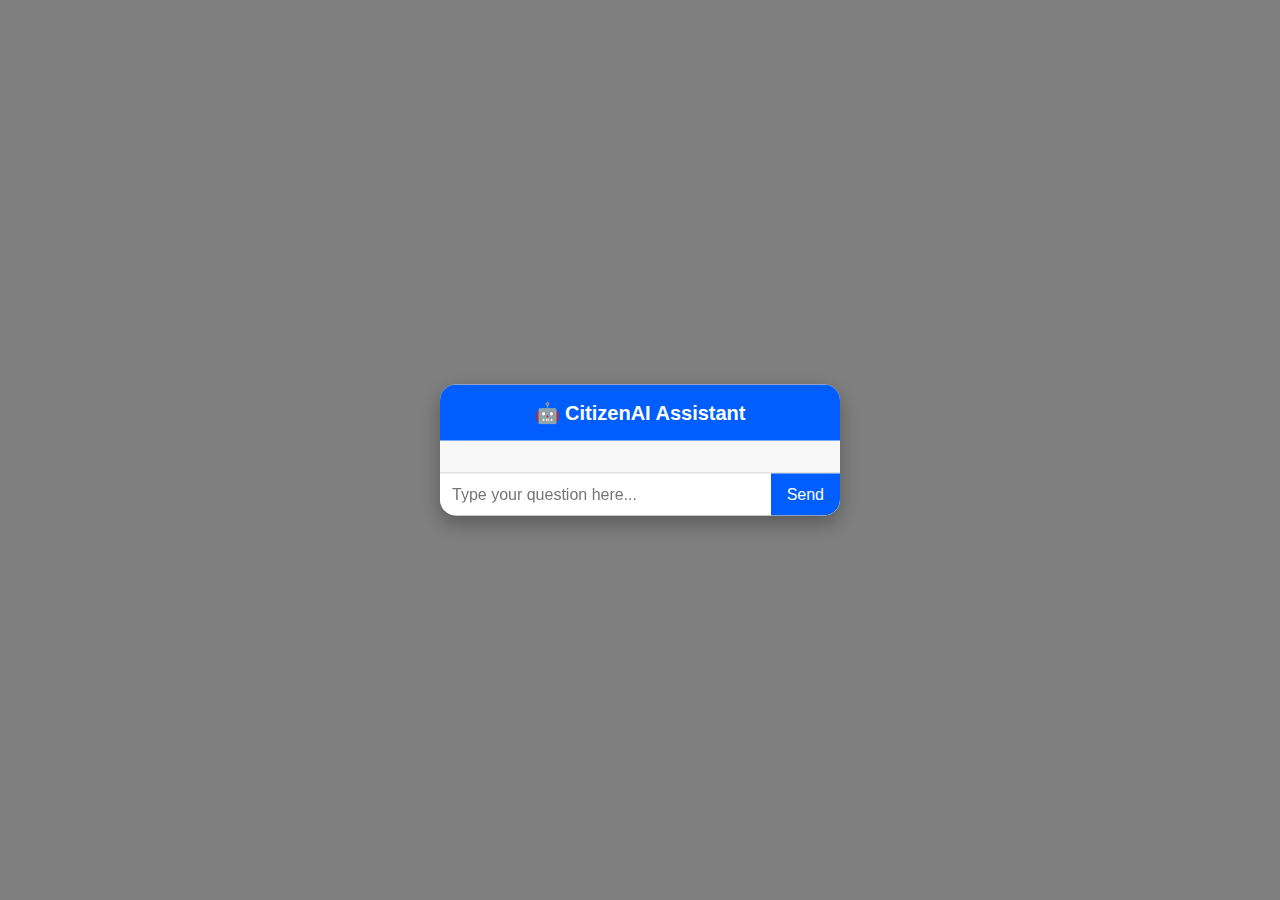
<file: templates/index.html>
<!DOCTYPE html>
<html lang="en">
<head>
  <meta charset="UTF-8" />
  <meta name="viewport" content="width=device-width, initial-scale=1.0"/>
  <title>CitizenAI Chat</title>
  <style>
    body {
      margin: 0;
      padding: 0;
      font-family: 'Segoe UI', sans-serif;
      background: url('https://th.bing.com/th/id/OIP.fvX4-wvEZ4dJoXYWR0U3DwHaEK?w=333&h=187&c=7&r=0&o=7&dpr=1.3&pid=1.7&rm=3') no-repeat center center fixed;
      background-size: cover;
    }

    .overlay {
      position: fixed;
      top: 0; left: 0;
      width: 100vw; height: 100vh;
      backdrop-filter: blur(3px);
      background-color: rgba(0, 0, 0, 0.5);
    }

    .chat-container {
      position: absolute;
      top: 50%; left: 50%;
      transform: translate(-50%, -50%);
      background-color: rgba(255, 255, 255, 0.95);
      border-radius: 16px;
      width: 400px;
      max-height: 80vh;
      display: flex;
      flex-direction: column;
      box-shadow: 0 8px 20px rgba(0,0,0,0.3);
      overflow: hidden;
    }

    .chat-header {
      padding: 16px;
      background-color: #005eff;
      color: white;
      font-size: 1.25em;
      font-weight: bold;
      text-align: center;
    }

    .chat-box {
      padding: 16px;
      flex: 1;
      overflow-y: auto;
      font-size: 0.95em;
    }

    .user-msg, .bot-msg {
      margin: 10px 0;
      padding: 10px 14px;
      border-radius: 16px;
      max-width: 80%;
      line-height: 1.4;
    }

    .user-msg {
      align-self: flex-end;
      background-color: #e1f0ff;
    }

    .bot-msg {
      align-self: flex-start;
      background-color: #f0f0f0;
    }

    .input-area {
      display: flex;
      border-top: 1px solid #ccc;
    }

    .input-area input {
      flex: 1;
      border: none;
      padding: 12px;
      font-size: 1em;
      border-radius: 0 0 0 16px;
    }

    .input-area button {
      border: none;
      background-color: #005eff;
      color: white;
      padding: 12px 16px;
      font-size: 1em;
      cursor: pointer;
      border-radius: 0 0 16px 0;
    }

    .input-area input:focus {
      outline: none;
    }

    .input-area button:hover {
      background-color: #0043c0;
    }
  </style>
</head>
<body>
  <div class="overlay">
    <div class="chat-container">
      <div class="chat-header">🤖 CitizenAI Assistant</div>
      <div class="chat-box" id="chat-box"></div>
      <div class="input-area">
        <input type="text" id="user-input" placeholder="Type your question here..." />
        <button onclick="sendMessage()">Send</button>
      </div>
    </div>
  </div>

  <script>
    async function sendMessage() {
      const input = document.getElementById("user-input");
      const chatBox = document.getElementById("chat-box");
      const message = input.value.trim();
      if (!message) return;

      // Show user message
      const userDiv = document.createElement("div");
      userDiv.className = "user-msg";
      userDiv.textContent = message;
      chatBox.appendChild(userDiv);

      // Scroll to bottom
      chatBox.scrollTop = chatBox.scrollHeight;
      input.value = "";

      // Send to backend
      const res = await fetch("/chat", {
        method: "POST",
        headers: { "Content-Type": "application/json" },
        body: JSON.stringify({ message })
      });

      const data = await res.json();

      // Show bot response
      const botDiv = document.createElement("div");
      botDiv.className = "bot-msg";
      botDiv.textContent = data.message;
      chatBox.appendChild(botDiv);
      chatBox.scrollTop = chatBox.scrollHeight;
    }
  </script>
</body>
</html>
</file>
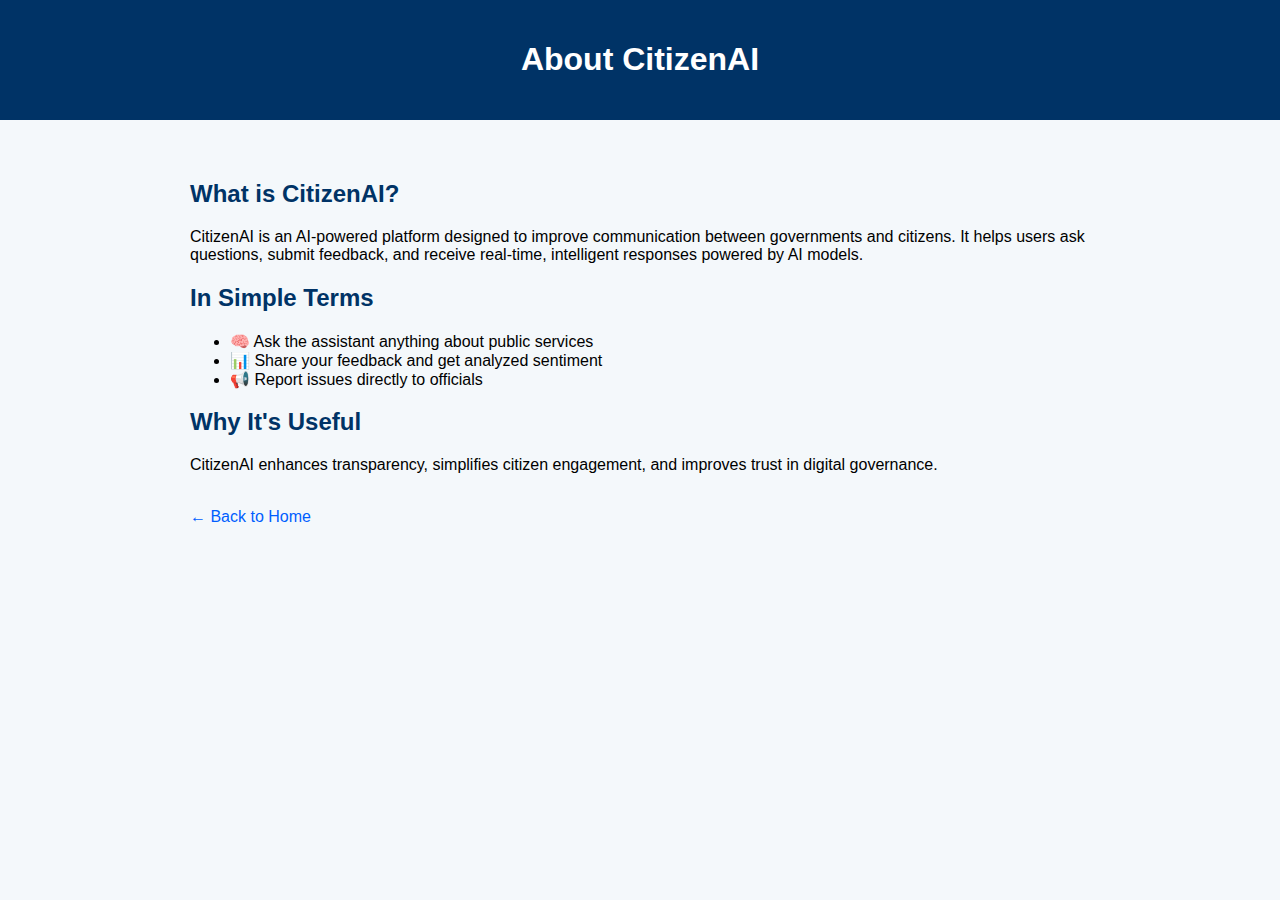
<file: templates/about.html>
<!DOCTYPE html>
<html lang="en">
<head>
  <meta charset="UTF-8">
  <title>About - CitizenAI</title>
  <style>
    body {
      font-family: 'Segoe UI', sans-serif;
      margin: 0;
      padding: 0;
      background: #f4f8fb;
    }
    header {
      background: #003366;
      color: white;
      padding: 20px;
      text-align: center;
    }
    main {
      padding: 40px;
      max-width: 900px;
      margin: auto;
    }
    h2 {
      color: #003366;
    }
    a {
      text-decoration: none;
      color: #005eff;
    }
  </style>
</head>
<body>
  <header>
    <h1>About CitizenAI</h1>
  </header>
  <main>
    <h2>What is CitizenAI?</h2>
    <p>
      CitizenAI is an AI-powered platform designed to improve communication between governments and citizens.
      It helps users ask questions, submit feedback, and receive real-time, intelligent responses powered by AI models.
    </p>

    <h2>In Simple Terms</h2>
    <ul>
      <li>🧠 Ask the assistant anything about public services</li>
      <li>📊 Share your feedback and get analyzed sentiment</li>
      <li>📢 Report issues directly to officials</li>
    </ul>

    <h2>Why It's Useful</h2>
    <p>
      CitizenAI enhances transparency, simplifies citizen engagement, and improves trust in digital governance.
    </p>

    <br>
    <a href="/">← Back to Home</a>
  </main>
</body>
</html>
</file>
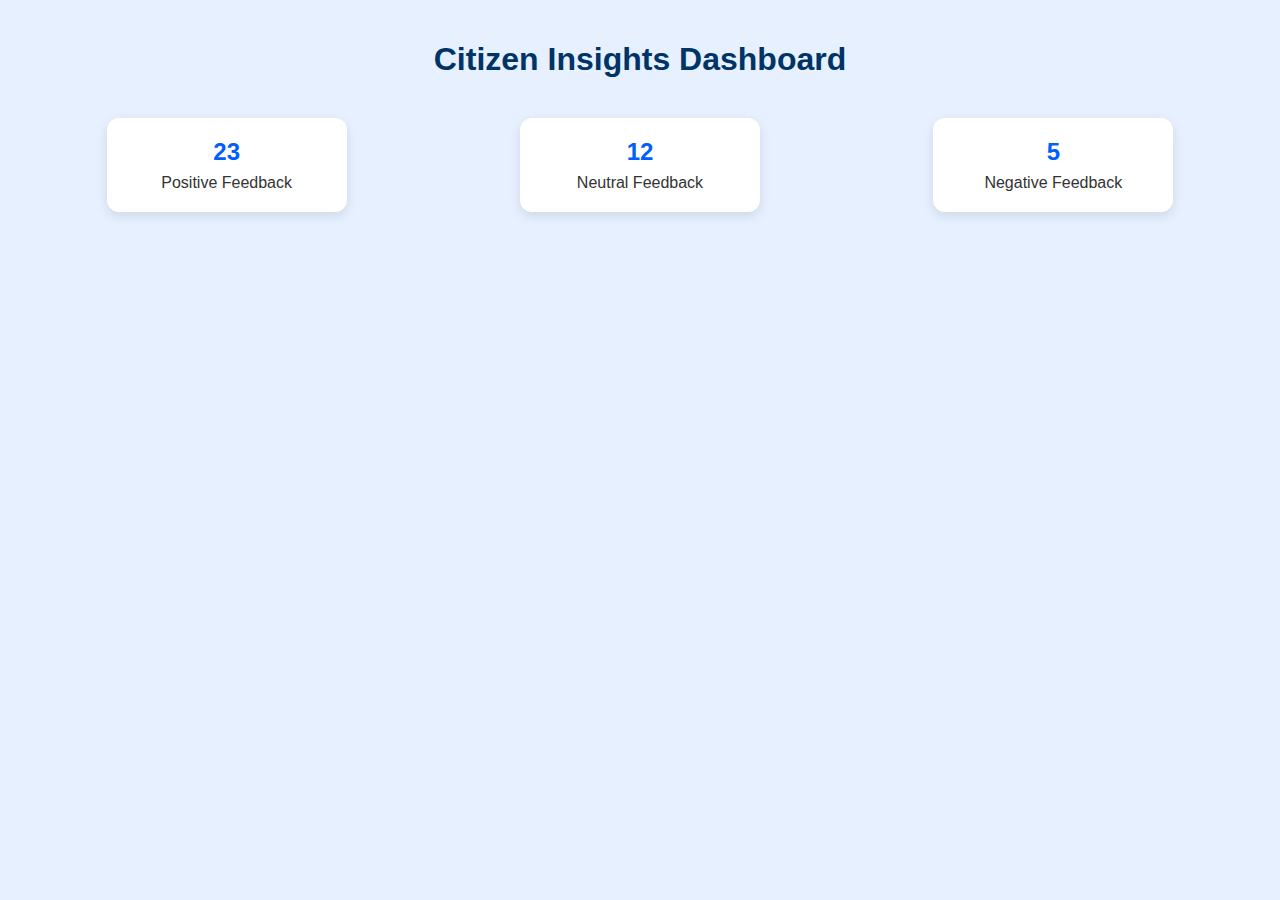
<file: templates/dashboard.html>
<!DOCTYPE html>
<html lang="en">
<head>
  <meta charset="UTF-8">
  <title>Dashboard - CitizenAI</title>
  <style>
    body {
      font-family: 'Segoe UI', sans-serif;
      margin: 0;
      background: #e6f0ff;
      padding: 20px;
    }

    h1 {
      text-align: center;
      color: #003366;
    }

    .stats {
      display: flex;
      justify-content: space-around;
      margin-top: 40px;
    }

    .card {
      background: white;
      padding: 20px;
      border-radius: 12px;
      width: 200px;
      box-shadow: 0 4px 12px rgba(0,0,0,0.1);
      text-align: center;
    }

    .card h2 {
      margin: 0;
      color: #005eff;
    }

    .card p {
      margin: 8px 0 0;
      color: #333;
    }
  </style>
</head>
<body>
  <h1>Citizen Insights Dashboard</h1>
  <div class="stats">
    <div class="card">
      <h2>23</h2>
      <p>Positive Feedback</p>
    </div>
    <div class="card">
      <h2>12</h2>
      <p>Neutral Feedback</p>
    </div>
    <div class="card">
      <h2>5</h2>
      <p>Negative Feedback</p>
    </div>
  </div>
</body>
</html>
</file>
